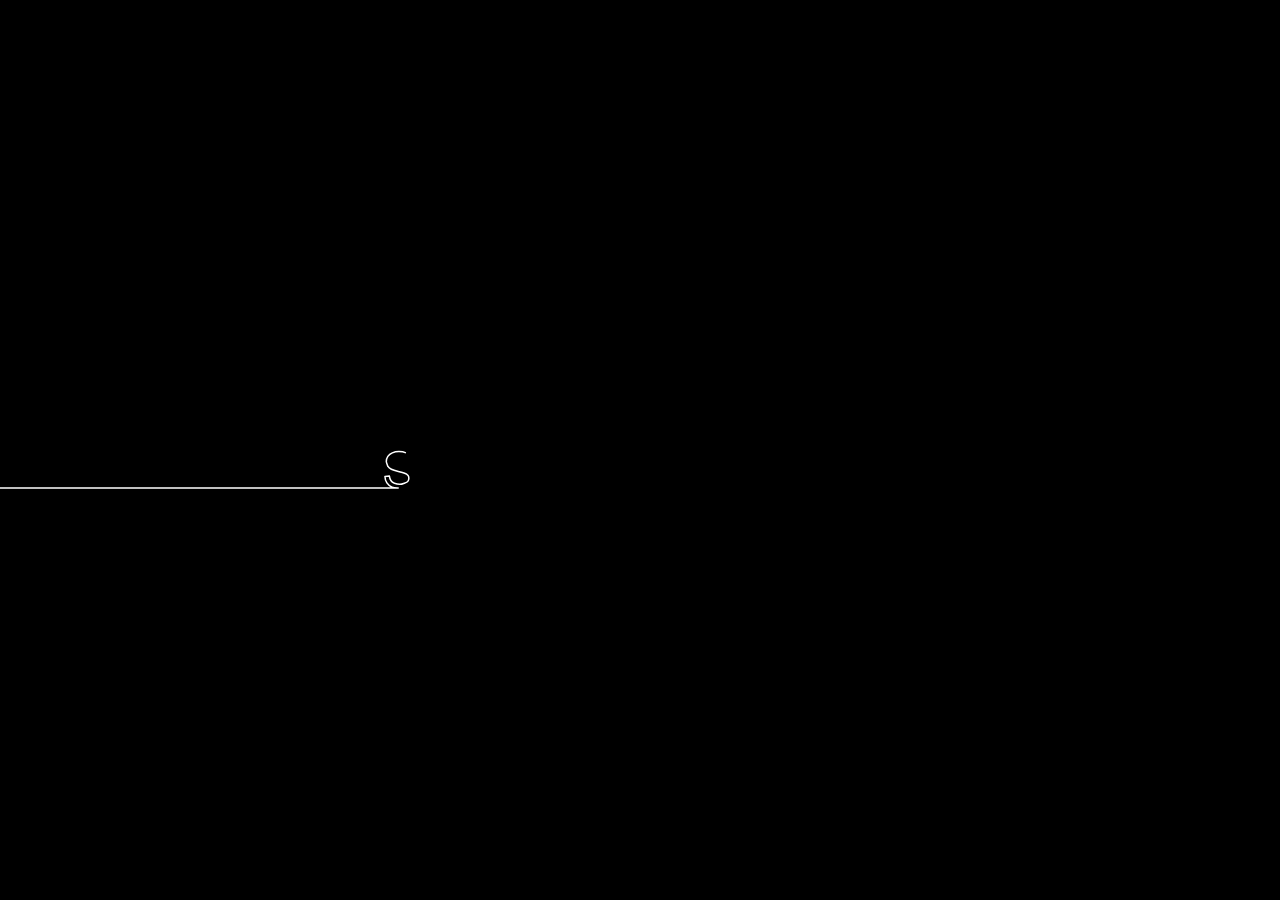
<file: index.html>
<!DOCTYPE html>
<html>
<title>home</title>
<link rel="stylesheet" href="stylesheet.css">
<link href="https://fonts.googleapis.com/css?family=Bad+Script%7CHeebo%7CMegrim%7CSacramento" rel="stylesheet">

<body>

<ul>
  <li><a href="index.html">Home</a></li>
  <li><a href="maps.html">Get Involved</a></li>
  <li><a href="seattle.html">Map</a></li>
  <li><a href="gallery.html">Gallery</a></li>
  <li><a href="contact.html">Contact</a></li>
  <li><a href="about2.html">About</a></li>
  <li><a href="blog.html">Blog</a></li>

</ul>
<script src="https://code.jquery.com/jquery-1.10.0.min.js"></script>
<link href="https://fonts.googleapis.com/css?family=Bad+Script|Heebo|Megrim|Sacramento" rel="stylesheet">
<script src="fp.js"></script>
</body>

<div class="square">

  Cracking the "Seattle Freeze"

</div>

<h1>What is the "Seattle Freeze"?</h1>



</html>
</file>
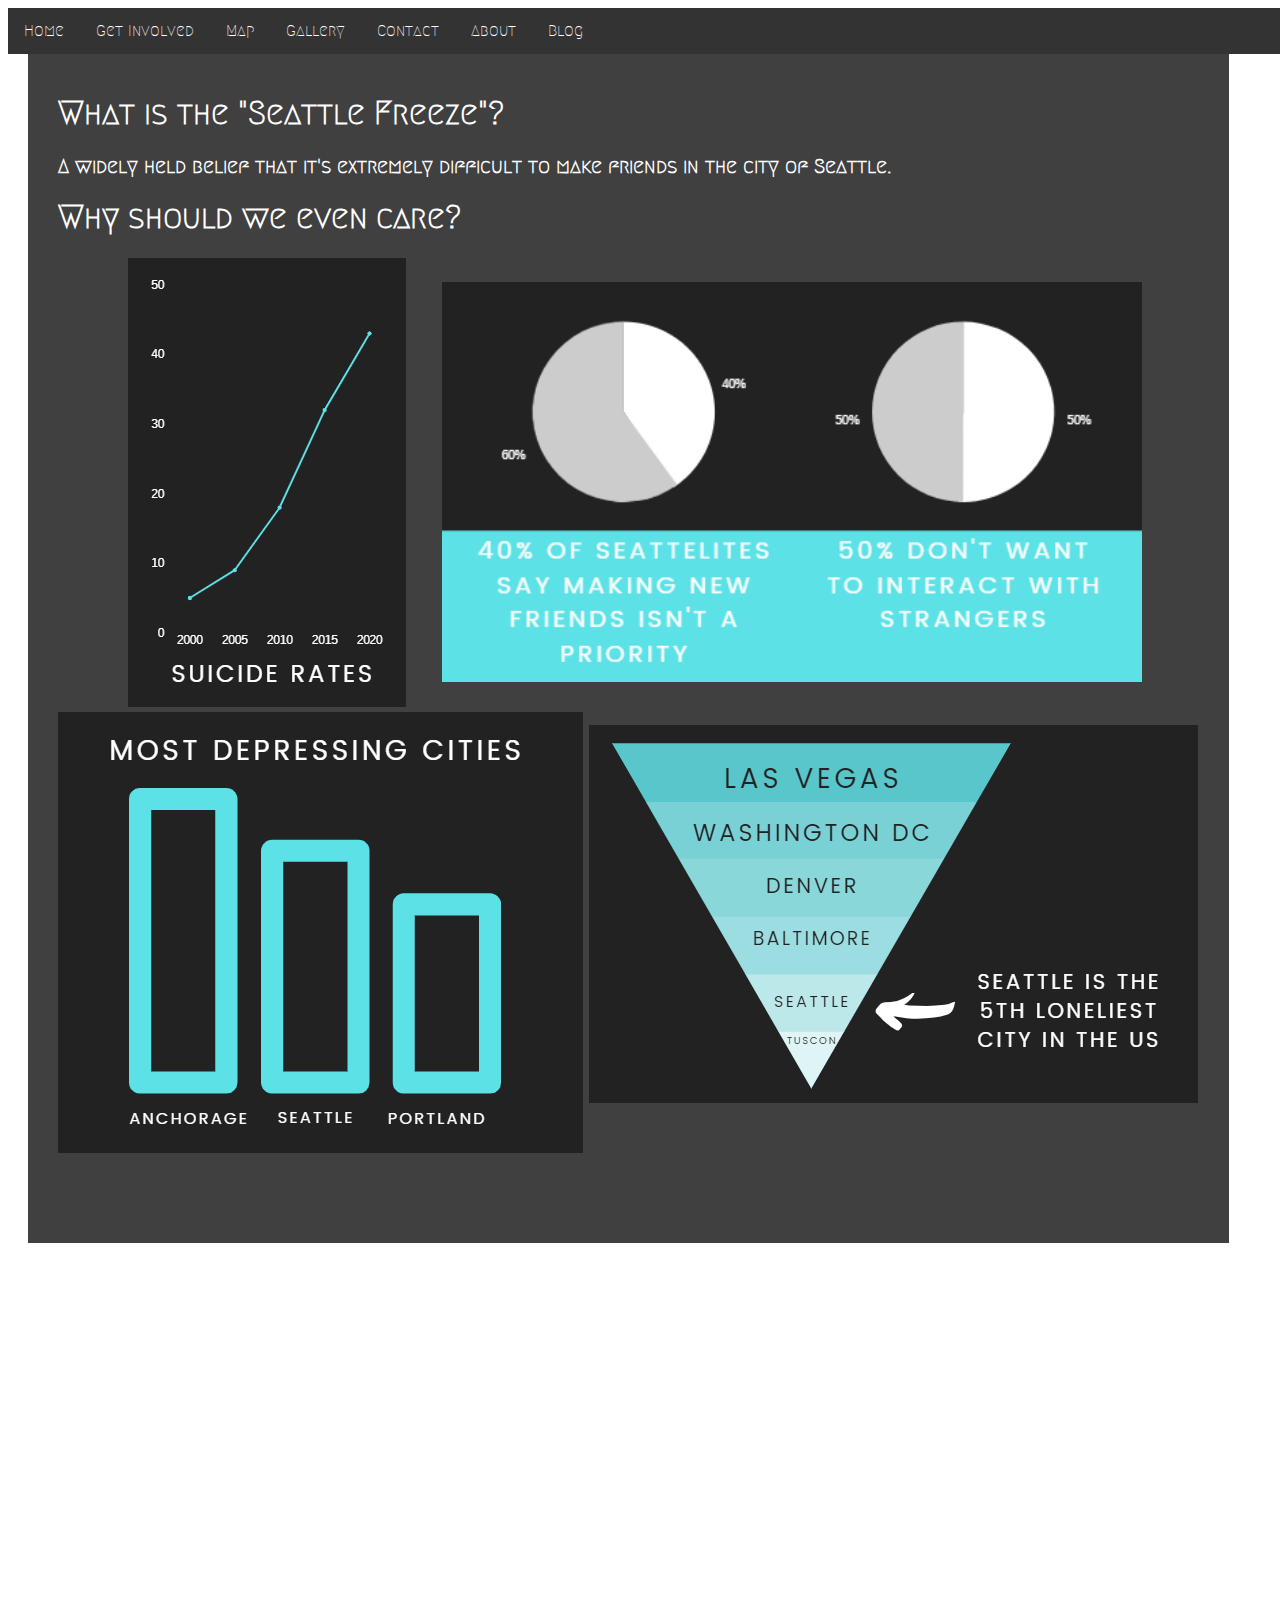
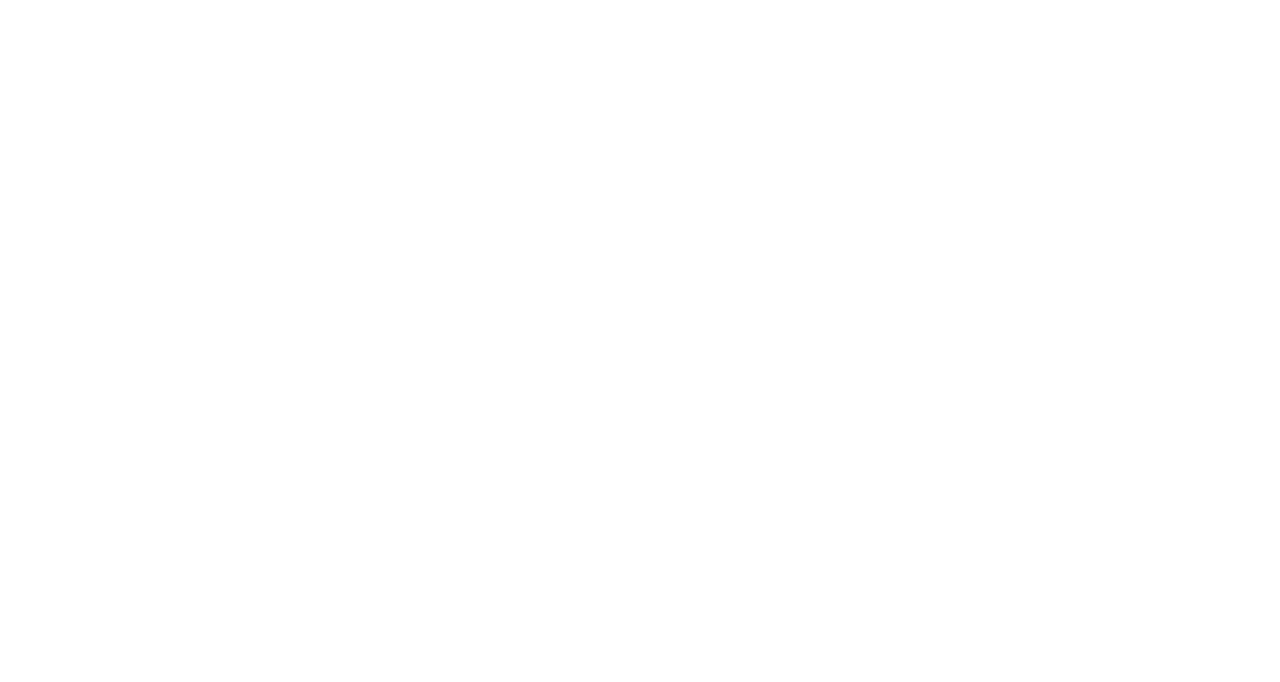
<file: about2.html>
<!DOCTYPE html>
<html>
<link rel="stylesheet" href="astyle.css">
<link href="https://fonts.googleapis.com/css?family=Bad+Script%7CHeebo%7CMegrim%7CSacramento" rel="stylesheet">
<body>
<ul>
 <li><a href="index.html">Home</a></li>
 <li><a href="maps.html">Get Involved</a></li>
 <li><a href="seattle.html">Map</a></li>
 <li><a href="gallery.html">Gallery</a></li>
 <li><a href="contact.html">Contact</a></li>
 <li><a href="about2.html">About</a></li>
 <li><a href="blog.html">Blog</a></li>
</ul>
<info>
<h1>What is the "Seattle Freeze"?</h1>
<h3>
A widely held belief that it's extremely difficult to make friends in the city of Seattle.
</h3>
<h1>Why should we even care?</h1>
<h2>


<s1>
  <img src = "suc.PNG" </img>
</s1>

<s2>
  <img src = "stats.PNG" width="700"height="400"</img>
</s2>

<s3>
  <img src = "depressing.PNG"</img>
</s3>

<s4>
  <img src = "lonely.PNG"</img>
</s4>

<div class = "square"></div>
</info>
</body>
</html>


}
</file>
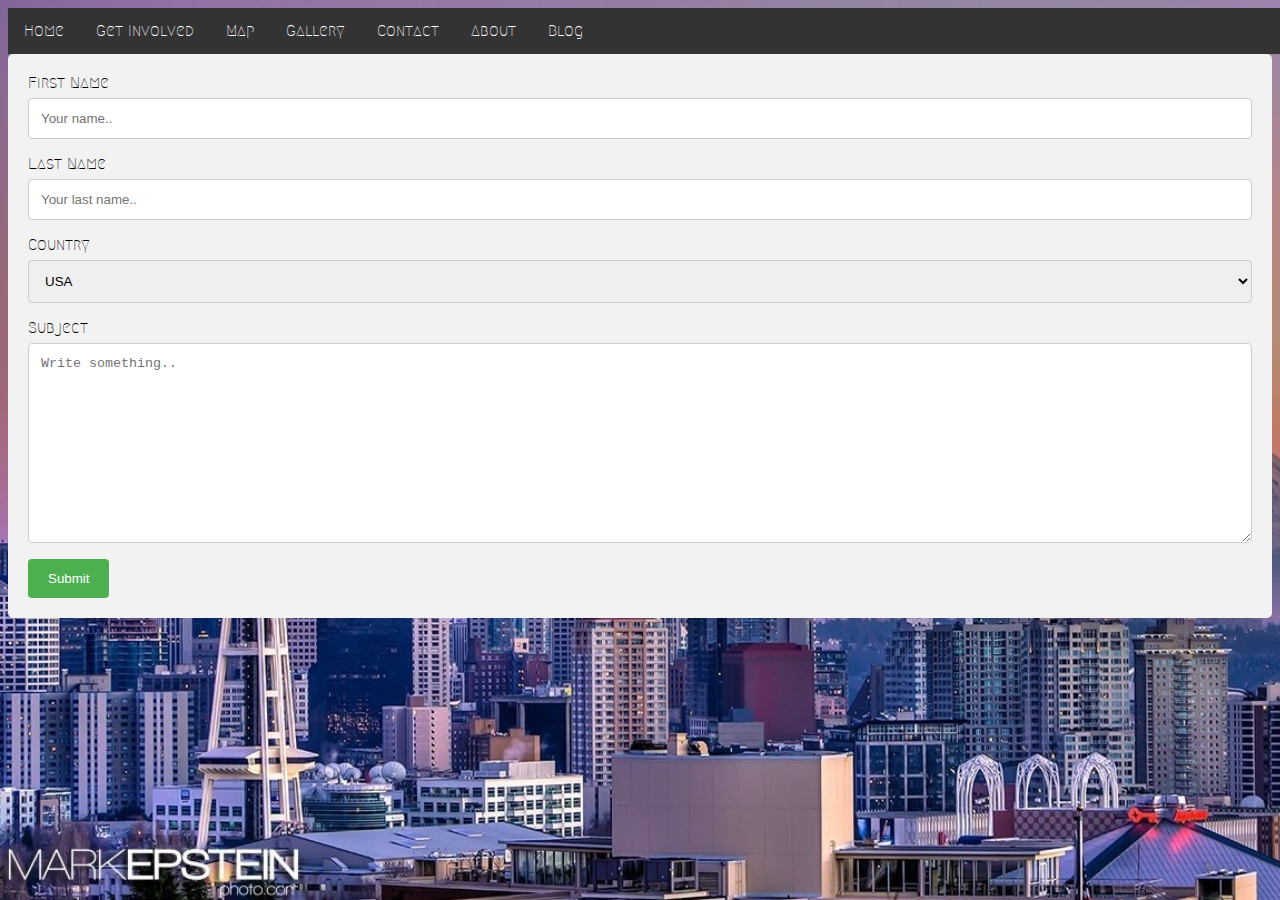
<file: contact.html>
<link rel="stylesheet" href="stylesheet.css">
<link href="https://fonts.googleapis.com/css?family=Bad+Script%7CHeebo%7CMegrim%7CSacramento" rel="stylesheet">

<body>

<ul>
  <li><a href="index.html">Home</a></li>
  <li><a href="maps.html">Get Involved</a></li>
  <li><a href="seattle.html">Map</a></li>
  <li><a href="gallery.html">Gallery</a></li>
  <li><a href="contact.html">Contact</a></li>
  <li><a href="about2.html">About</a></li>
  <li><a href="blog.html">Blog</a></li>
</ul>

</body>


<div class="container">
  <link rel="stylesheet" href="cstyle.css">

    <label for="fname">First Name</label>
    <input type="text" id="fname" name="firstname" placeholder="Your name..">

    <label for="lname">Last Name</label>
    <input type="text" id="lname" name="lastname" placeholder="Your last name..">

    <label for="country">Country</label>
    <select id="country" name="country">
      <!-- <option value="australia">Australia</option>
      <option value="canada">Canada</option> -->
      <option value="usa">USA</option>
    </select>

    <label for="subject">Subject</label>
    <textarea id="subject" name="subject" placeholder="Write something.." style="height:200px"></textarea>

    <input type="submit" value="Submit" button onclick="myFunction()">
    <script>
function myFunction() {
  alert("Thanks for your submission");
}
</script>

  </form>


</div>
</file>
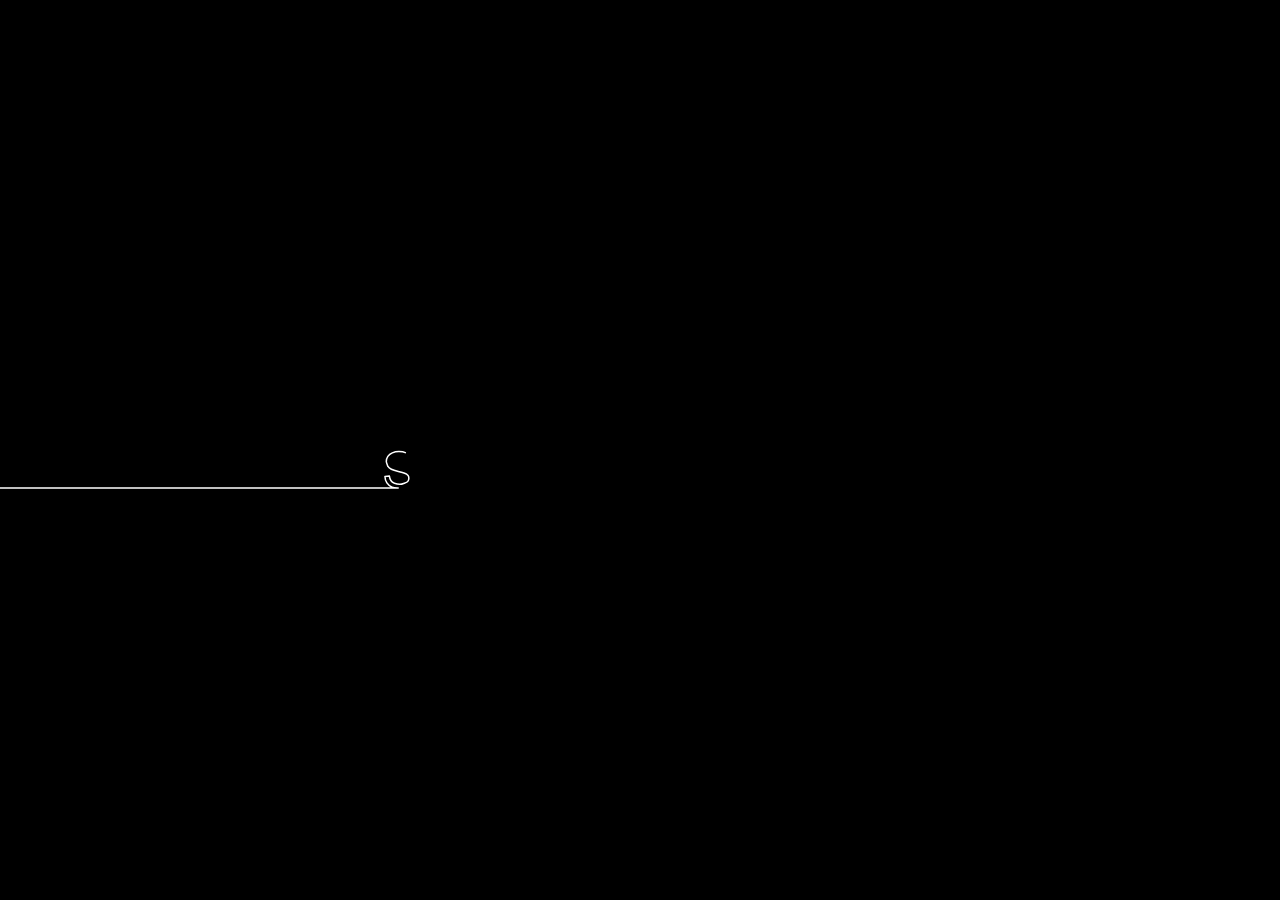
<file: fp.html>
<!DOCTYPE html>
<html >
<head>
  <meta charset="UTF-8">
  <title>LOADER</title>
    <link rel="stylesheet" href="fp.css">
</head>

<body>
  <script src='https://code.jquery.com/jquery-1.10.0.min.js'></script>
  <script src="fp.js"></script>
</body>
</html>
</file>
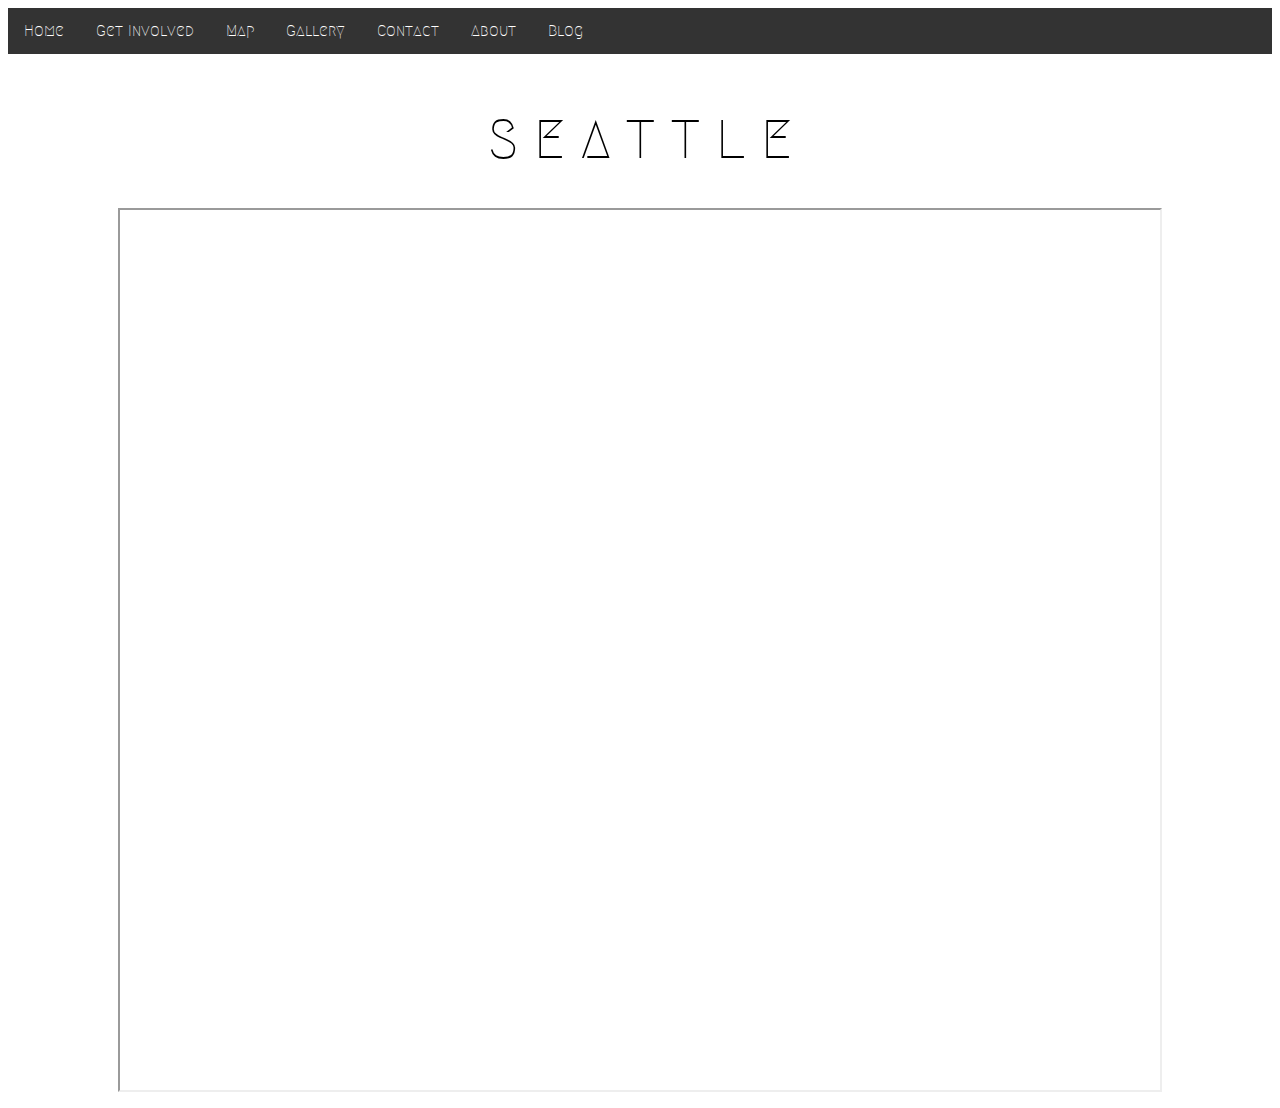
<file: seattle.html>
<html>







<head>

  <link href="https://fonts.googleapis.com/css?family=Bad+Script|Heebo|Megrim|Sacramento" rel="stylesheet">
  <link rel="stylesheet" href="ba.css">
<style>
    body {
      background-color: white;
      text-align: center;
  }
  h1 {
  font-family: "Megrim";
  font-size: 54px;
 .container { width: 0px; }
.blocks {display: inline-block; width: 800px; width: 800px;}
  </style>


  <meta charset="UTF-8">
  <title>Explore Seattle</title>

      <link rel="stylesheet" href="fp.css">

</head>

<body>

  <ul>
    <li><a href="index.html">Home</a></li>
    <li><a href="maps.html">Get Involved</a></li>
    <li><a href="seattle.html">Map</a></li>
    <li><a href="gallery.html">Gallery</a></li>
    <li><a href="contact.html">Contact</a></li>
    <li><a href="about2.html">About</a></li>
    <li><a href="blog.html">Blog</a></li>
  </ul>

  <div class="container">
    <div class="blocks">
      <br>

      <h1 style="color:Black"> S E A T T L E <br> </h1>


    </div>
    <div class="blocks">
      <iframe src="https://www.google.com/maps/d/embed?mid=1tVF3CMjyruiOLR-dfLSVofQdumVcmzON" width="1040" height="880"></iframe>
      <!-- <center><iframe src="https://www.google.com/maps/d/embed?mid=1rVk-2EFUPSk0tg-qBpfc-bcNnmk" width="700" height="700" ></iframe></center> -->
    </div>
    <div class="blocks">
      <p id="demo"></p>

      </div>
    </div>
  </div>
</body>

</html>
</file>
<file: stylesheet.css>
body{
  background-image: url(skyline.jpg);
  background-size: cover;
}

ul {
  list-style-type: none;
  font-family: "Megrim";
  /* font-style: "Lucida Sans Unicode", "Lucida Grande", sans-serif; */
  margin: 0;
  padding: 0;
  overflow: hidden;
  background-color: #333;
  width: 103.5%;
}

li {

  float: left;
}

li a {
  ;
  display: block;
  color: white;
  text-align: center;
  padding: 14px 16px;
  text-decoration: none;
}

li a:hover {
  background-color: #111;
}


.square {
  height: 200px;
  width: 400px;
  background-color: black;
  opacity: 0.5;
  position:absolute;
  top:50%;
  left:50%;
  margin-top:-60px;
  margin-left:-200px;
  text-align: center;
  margin-top: -100px;
  color: white;
  font-size: 50px;
  display: flex;
  align-items: center;
  justify-content: center;
}
h1{
  margin-top:-60px;
  margin-left:-200px;
  text-align: center;
  margin-top: -100px;
  color: white;
}
.square {
  font-family: "Megrim";
  height: 200px;
  width: 400px;
  background-color: black;
  opacity: 0.5;
  position:absolute;
  top:50%;
  left:50%;
  margin-top:-300px;
  margin-left:-200px;
  text-align: center;
  margin-top: -100px;
  color: white;
  font-size: 50px;
  display: flex;
  align-items: center;
  justify-content: center;
}

input[type=text], select, textarea {
  width: 100%; /* Full width */
  padding: 12px; /* Some padding */
  border: 1px solid #ccc; /* Gray border */
  border-radius: 4px; /* Rounded borders */
  box-sizing: border-box; /* Make sure that padding and width stays in place */
  margin-top: 6px; /* Add a top margin */
  margin-bottom: 16px; /* Bottom margin */
  resize: vertical /* Allow the user to vertically resize the textarea (not horizontally) */
}

/* Style the submit button with a specific background color etc */
input[type=submit] {
  background-color: #4CAF50;
  color: white;
  padding: 12px 20px;
  border: none;
  border-radius: 4px;
  cursor: pointer;
}

/* When moving the mouse over the submit button, add a darker green color */
input[type=submit]:hover {
  background-color: #45a049;
}

/* Add a background color and some padding around the form */
.container {
  border-radius: 5px;
  background-color: #f2f2f2;
  padding: 20px;
    font-family: "Megrim";
}
</file>
<file: astyle.css>
body{
 background-image: url(https://ssfengineers.com/wp-content/uploads/2015/07/Pike-Place-Market-B-1920x1080.jpg);
 background-size: cover;
}
ul {
 list-style-type: none;
 margin: 0;
 padding: 0;
 overflow: hidden;
 background-color: #333;
 width: 103.5%;
 font-family: "Megrim"
}
li {
 float: left;
}
li a {
 display: block;
 color: white;
 text-align: center;
 padding: 14px 16px;
 text-decoration: none;
}
li a:hover {
 background-color: #111;
}
h1 {
 color:white;
 position:relative;
 top: 20px;
 right: -50px;
}
h2{
 color:white;
 position:relative;
 top: 20px;
 right: -50px;
 font-size:20px;
}

h3{
 color:white;
 position:relative;
 top: 20px;
 right: -50px;
 font-size:20px;
}

info {
  font-family: "Megrim";
}

.square {
 height: 1200px;
 width: 95%;
 background-color: black;
 opacity: 0.75;
 position:relative;
 top: -1015px;
 right: 30px;
 text-align: center;
 margin-top: -100px;
 z-index: -1;
 color: white;
 display: flex;
 align-items: center;
 justify-content: center;
}
s1{
  height:10%;
  position:relative;
  top: -0px;
  right: -70px;
}

s2{
  position:relative;
  top: -25px;
  left: 100px;
}

s4{
  position:relative;
  top: -50px;

}
</file>
<file: cstyle.css>
/* Style inputs with type="text", select elements and textareas */
input[type=text], select, textarea {
  width: 100%; /* Full width */
  padding: 12px; /* Some padding */
  border: 1px solid #ccc; /* Gray border */
  border-radius: 4px; /* Rounded borders */
  box-sizing: border-box; /* Make sure that padding and width stays in place */
  margin-top: 6px; /* Add a top margin */
  margin-bottom: 16px; /* Bottom margin */
  resize: vertical /* Allow the user to vertically resize the textarea (not horizontally) */
}

/* Style the submit button with a specific background color etc */
input[type=submit] {
  background-color: #4CAF50;
  color: white;
  padding: 12px 20px;
  border: none;
  border-radius: 4px;
  cursor: pointer;
}

/* When moving the mouse over the submit button, add a darker green color */
input[type=submit]:hover {
  background-color: #45a049;
}

/* Add a background color and some padding around the form */
.container {
  border-radius: 5px;
  background-color: #f2f2f2;
  padding: 20px;
}
</file>
<file: fp.css>
<style>
body {
  background: #ffd1cc;
  text-align: center;
}
  h2 {
    margin-top: 100px;
    font-size: 16px;
    line-height: 1.5;
  	padding: 10px 20px;
  	outline: none;
  	border: none;
  	color: #333;
  	min-width: 200px;
  	background-color: #ffd1cc;
  	box-shadow: 0 2px 0 #c1c1c1;
  }
</style>
</file>
<file: ba.css>
.fill:hover,
.fill:focus {
  box-shadow: inset 0 0 0 2em var(--hover);
}

ul {
  list-style-type: none;
  margin: 0;
  padding: 0;
  overflow: hidden;
  background-color: #333;
  width: 100%;
  position:relative;
  top: 00px;
  right: 0px;
  font-family: "Megrim";
}


h1{
  position: relative;
  right: 00px;
}
iframe{
  position: relative;
  right: 00;
  top: 00px;
}


li {
  float: left;
}

li a {
  display: block;
  color: white;
  text-align: center;
  padding: 14px 16px;
  text-decoration: none;
}

li a:hover {
  background-color: #111;
}

 .pulse:hover,
.pulse:focus {
  -webkit-animation: pulse 1s;
          animation: pulse 1s;
  box-shadow: 0 0 0 2em rgba(255, 255, 255, 0);
}

@-webkit-keyframes pulse {
  0% {
    box-shadow: 0 0 0 0 var(--hover);
  }
}

@keyframes pulse {
  0% {
    box-shadow: 0 0 0 0 var(--hover);
  }
}
.close:hover,
.close:focus {
  box-shadow: inset -3.5em 0 0 0 var(--hover), inset 3.5em 0 0 0 var(--hover);
}

.raise:hover,
.raise:focus {
  box-shadow: 0 0.5em 0.5em -0.4em var(--hover);
  -webkit-transform: translateY(-0.25em);
          transform: translateY(-0.25em);
}

/* body {
  color: #fff;
  background: gray;
  font: 300 1em 'Fira Sans', sans-serif;
  -webkit-box-pack: center;
      -ms-flex-pack: center;
          justify-content: center;
  -ms-flex-line-pack: center;
      align-content: center;
  -webkit-box-align: center;
      -ms-flex-align: center;
          align-items: center;
  text-align: center;
  min-height: 100vh;
  display: -webkit-box;
  display: -ms-flexbox;
  display: flex;
} */

h1 {
  font-weight: 400;
}

code {
  color: gray;
  font: inherit;
}
</file>
